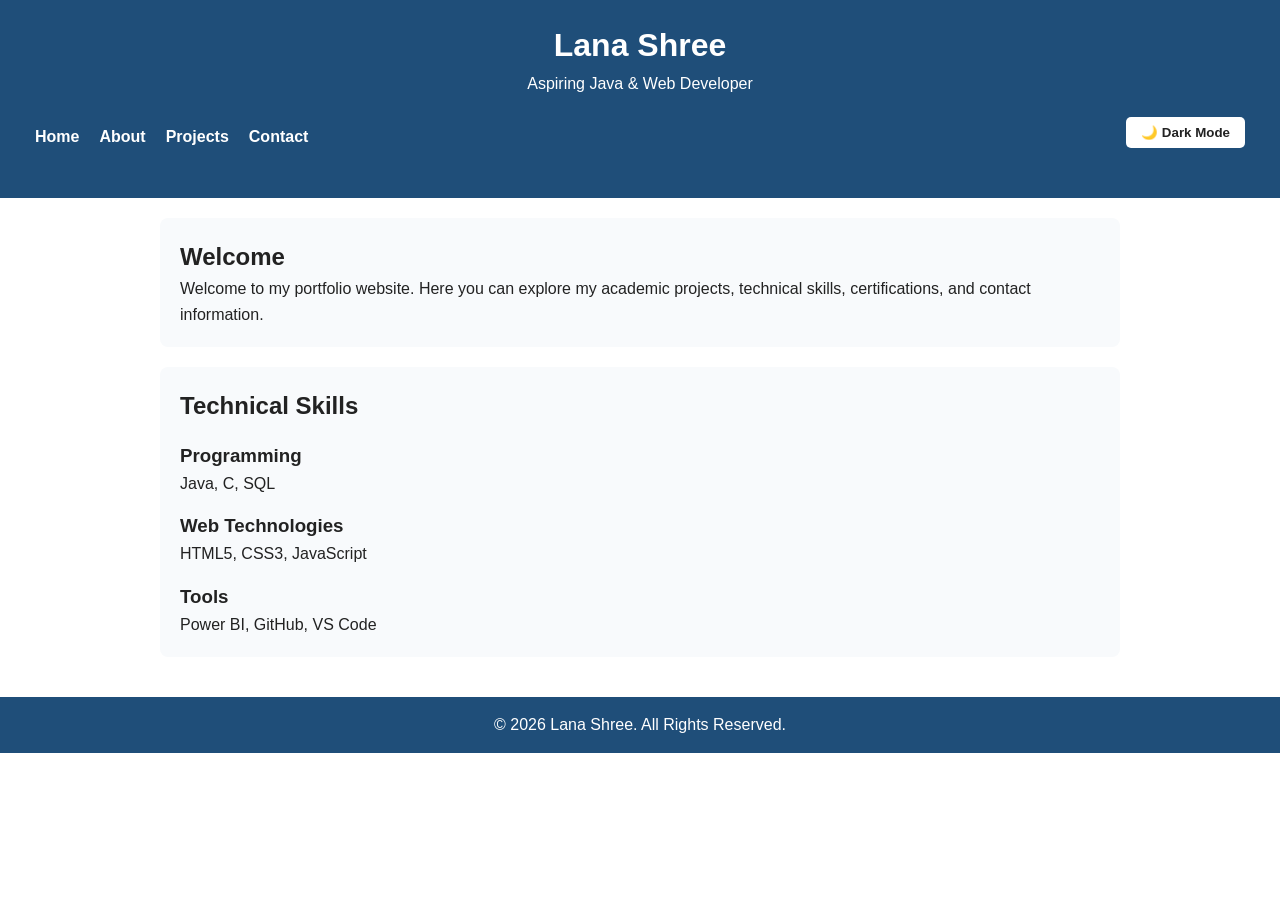
<file: index.html>
<!DOCTYPE html>
<html lang="en">
<head>
    <meta charset="UTF-8">
    <meta name="viewport" content="width=device-width, initial-scale=1.0">

    <!-- SEO Meta Tags -->
    <title>Lana Shree | Portfolio</title>
    <meta name="description"
        content="Personal portfolio of Lana Shree showcasing skills, projects, certifications, and contact information.">

    <meta name="keywords"
        content="Portfolio, Java Developer, Web Developer, Student Portfolio">

    <meta name="author" content="Lana Shree">

    <link rel="stylesheet" href="css/style.css">
</head>
<body>

<header role="banner">
    <h1>Lana Shree</h1>
    <p>Aspiring Java & Web Developer</p>

    <nav aria-label="Main Navigation">
        <ul>
            <li><a href="index.html" aria-current="page">Home</a></li>
            <li><a href="about.html">About</a></li>
            <li><a href="projects.html">Projects</a></li>
            <li><a href="contact.html">Contact</a></li>
        </ul>
        <button id="theme-toggle">
  🌙 Dark Mode
</button>
    </nav>
</header>

<main>

<section aria-labelledby="welcome-heading">
    <h2 id="welcome-heading">Welcome</h2>
    <p>
        Welcome to my portfolio website. Here you can explore my
        academic projects, technical skills, certifications, and
        contact information.
    </p>
</section>

<section aria-labelledby="skills-heading">
    <h2 id="skills-heading">Technical Skills</h2>

    <article>
        <h3>Programming</h3>
        <p>Java, C, SQL</p>
    </article>

    <article>
        <h3>Web Technologies</h3>
        <p>HTML5, CSS3, JavaScript</p>
    </article>

    <article>
        <h3>Tools</h3>
        <p>Power BI, GitHub, VS Code</p>
    </article>
</section>

</main>

<footer>
    <p>&copy; 2026 Lana Shree. All Rights Reserved.</p>
</footer>
<script src="js/script.js"></script>
</body>
</html>
</file>
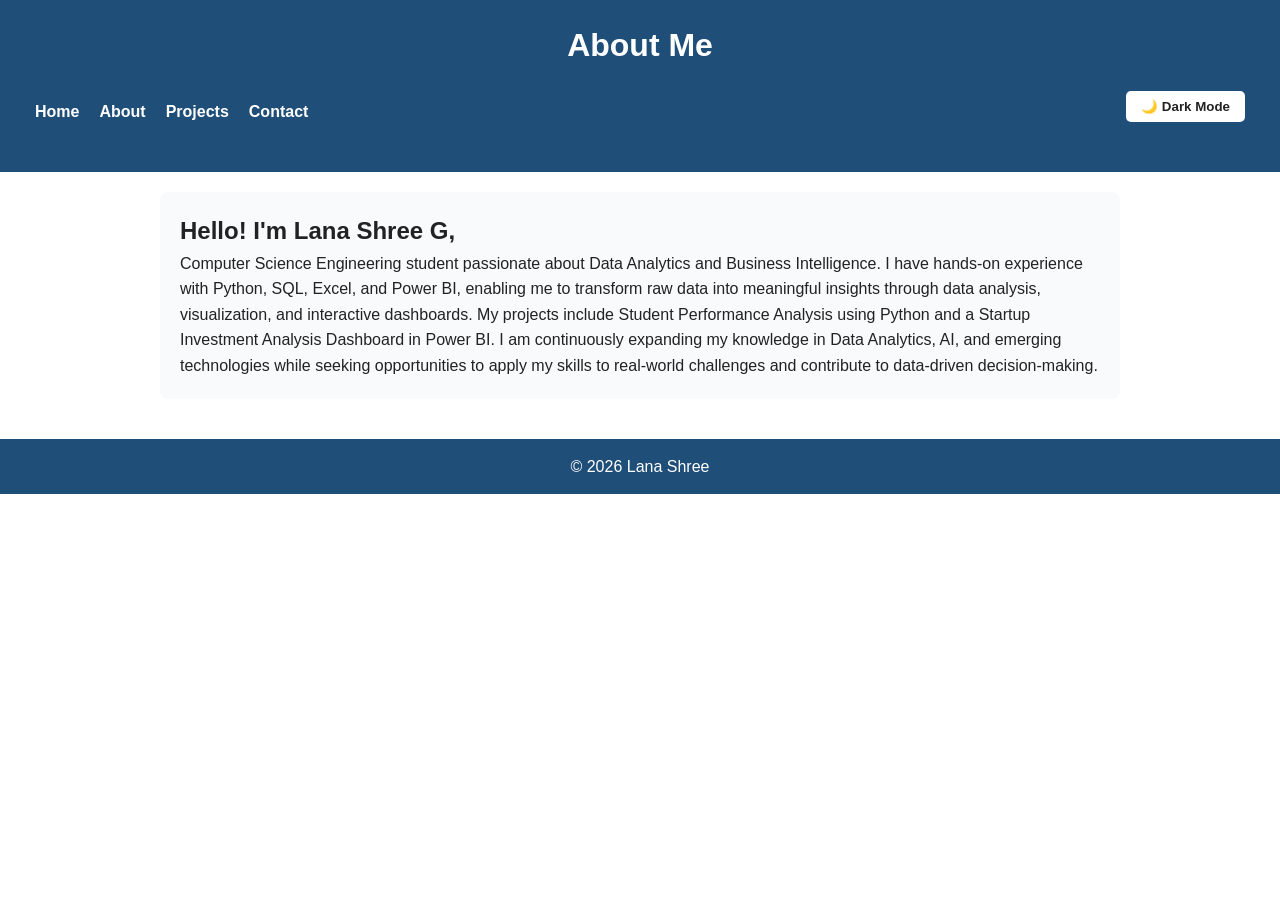
<file: about.html>
<!DOCTYPE html>
<html lang="en">
<head>
<meta charset="UTF-8">
<meta name="viewport" content="width=device-width, initial-scale=1.0">

<title>About | Lana Shree</title>

<meta name="description"
content="Learn more about Lana Shree and her technical background.">

<link rel="stylesheet" href="css/style.css">
</head>
<body>

<header>
    <h1>About Me</h1>

    <nav aria-label="Main Navigation">
        <ul>
            <li><a href="index.html">Home</a></li>
            <li><a href="about.html" aria-current="page">About</a></li>
            <li><a href="projects.html">Projects</a></li>
            <li><a href="contact.html">Contact</a></li>
        </ul>
        <button id="theme-toggle">
    🌙 Dark Mode
</button>
    </nav>
</header>

<main>

<section aria-labelledby="about-heading">
    <h2 id="about-heading">Hello! I'm Lana Shree G,</h2>

    <p>
        Computer Science Engineering student passionate about Data Analytics and Business Intelligence. I have hands-on experience with Python, SQL, Excel, and Power BI, enabling me to transform raw data into meaningful insights through data analysis, visualization, and interactive dashboards. My projects include Student Performance Analysis using Python and a Startup Investment Analysis Dashboard in Power BI. I am continuously expanding my knowledge in Data Analytics, AI, and emerging technologies while seeking opportunities to apply my skills to real-world challenges and contribute to data-driven decision-making.
    </p>

</section>

</main>

<footer>
    <p>&copy; 2026 Lana Shree</p>
</footer>
<script src="js/script.js"></script>
</body>
</html>
</file>
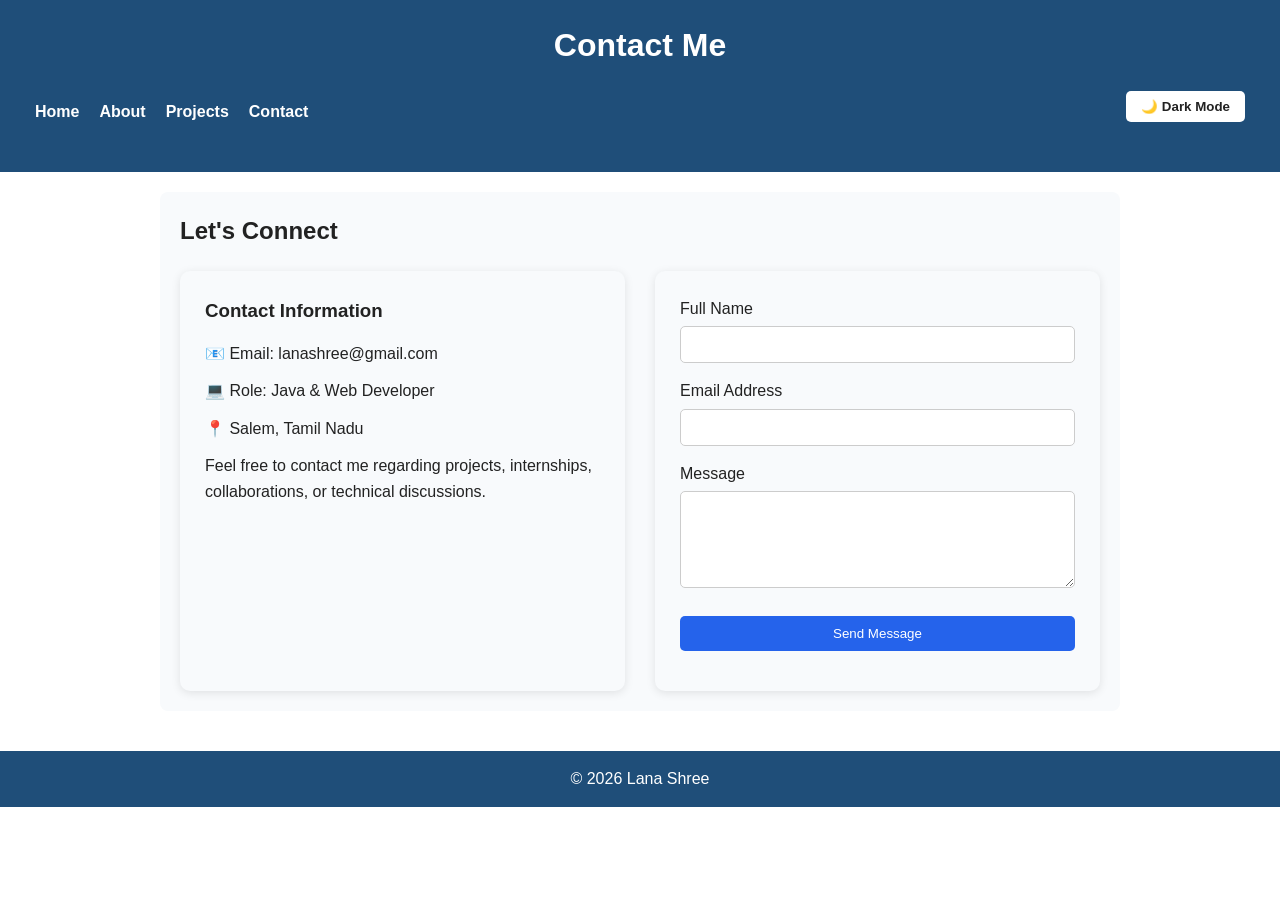
<file: contact.html>
<!DOCTYPE html>
<html lang="en">
<head>
<meta charset="UTF-8">
<meta name="viewport" content="width=device-width, initial-scale=1.0">

<title>Contact | Lana Shree</title>

<meta name="description"
content="Contact Lana Shree through the accessible contact form.">

<link rel="stylesheet" href="css/style.css">
</head>
<body>

<header>
    <h1>Contact Me</h1>

    <nav aria-label="Main Navigation">
        <ul>
            <li><a href="index.html">Home</a></li>
            <li><a href="about.html">About</a></li>
            <li><a href="projects.html">Projects</a></li>
            <li><a href="contact.html" aria-current="page">Contact</a></li>
        </ul>
        <button id="theme-toggle">
    🌙 Dark Mode
</button>
    </nav>
</header>

<main>
<section aria-labelledby="contact-heading">

<h2 id="contact-heading">Let's Connect</h2>

<div class="contact-container">

    <div class="contact-info">

        <h3>Contact Information</h3>

        <p>📧 Email: lanashree@gmail.com</p>

        <p>💻 Role: Java & Web Developer</p>

        <p>📍 Salem, Tamil Nadu</p>

        <p>
            Feel free to contact me regarding projects,
            internships, collaborations, or technical discussions.
        </p>

    </div>

    <div class="contact-form">

        <form action="#" method="post" aria-label="Contact Form">

            <div>
                <label for="name">Full Name</label>
                <input
                    type="text"
                    id="name"
                    name="name"
                    required
                    aria-required="true">
            </div>

            <div>
                <label for="email">Email Address</label>
                <input
                    type="email"
                    id="email"
                    name="email"
                    required
                    aria-required="true">
            </div>

            <div>
                <label for="message">Message</label>
                <textarea
                    id="message"
                    name="message"
                    rows="5"
                    required
                    aria-required="true"></textarea>
            </div>

            <button type="submit">
                Send Message
            </button>

        </form>

    </div>

</div>

</section>
</main>

<footer>
    <p>&copy; 2026 Lana Shree</p>
</footer>
<script src="js/script.js"></script>
</body>
</html>
</file>
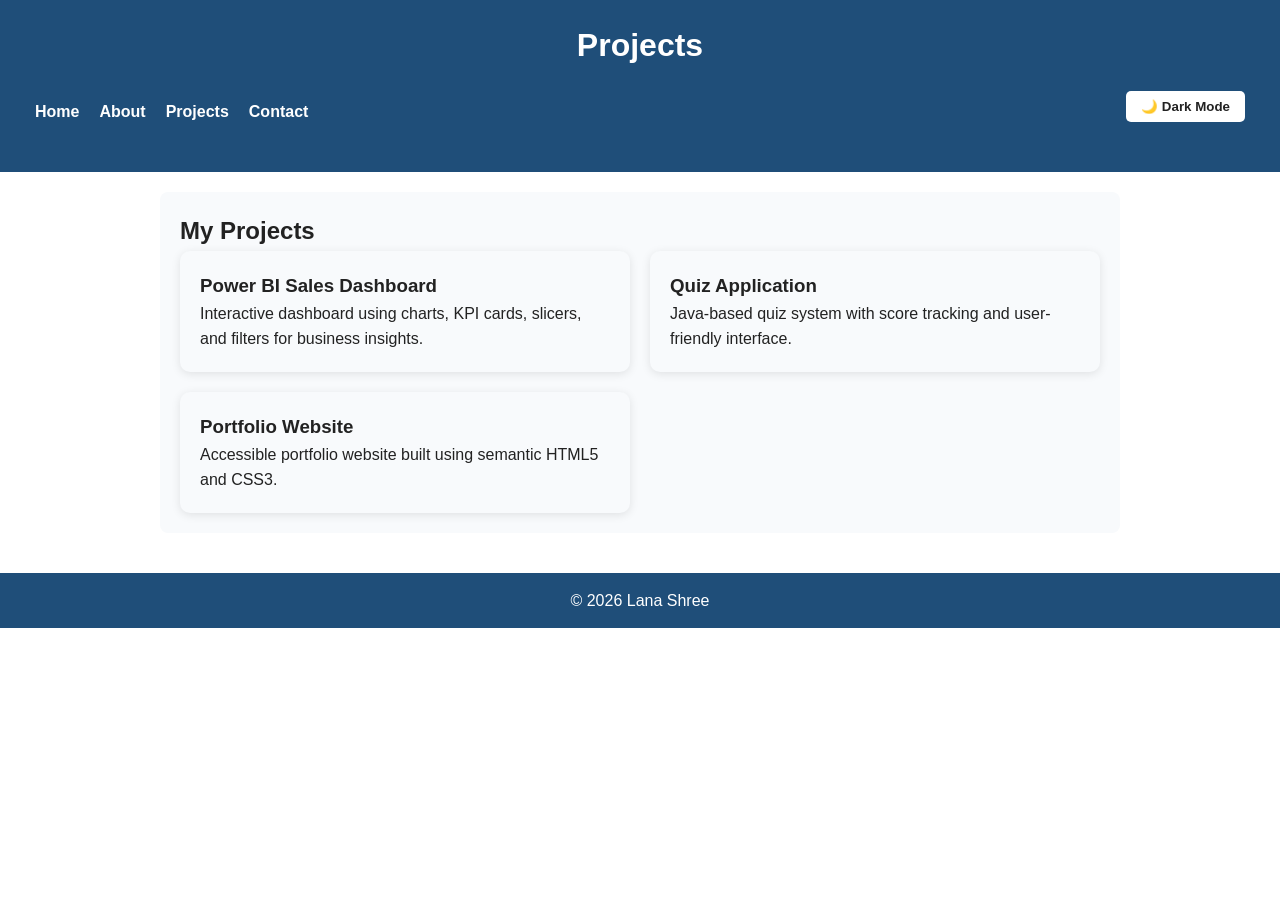
<file: projects.html>
<!DOCTYPE html>
<html lang="en">
<head>
<meta charset="UTF-8">
<meta name="viewport" content="width=device-width, initial-scale=1.0">

<title>Projects | Lana Shree</title>

<meta name="description"
content="Projects developed by Lana Shree.">

<link rel="stylesheet" href="css/style.css">
</head>

<body>

<header>
    <h1>Projects</h1>

    <nav aria-label="Main Navigation">
        <ul>
            <li><a href="index.html">Home</a></li>
            <li><a href="about.html">About</a></li>
            <li><a href="projects.html" aria-current="page">Projects</a></li>
            <li><a href="contact.html">Contact</a></li>
        </ul>
        <button id="theme-toggle">
    🌙 Dark Mode
</button>
    </nav>
</header>

<main>

<section aria-labelledby="project-heading">
    <h2 id="project-heading">My Projects</h2>

<div class="projects-container">

    <div class="card">
        <h3>Power BI Sales Dashboard</h3>
        <p>
            Interactive dashboard using charts, KPI cards,
            slicers, and filters for business insights.
        </p>
    </div>

    <div class="card">
        <h3>Quiz Application</h3>
        <p>
            Java-based quiz system with score tracking
            and user-friendly interface.
        </p>
    </div>

    <div class="card">
        <h3>Portfolio Website</h3>
        <p>
            Accessible portfolio website built using
            semantic HTML5 and CSS3.
        </p>
    </div>

</div>

</section>

</main>

<footer>
    <p>&copy; 2026 Lana Shree</p>
</footer>
<script src="js/script.js"></script>
</body>
</html>
</file>
<file: css/style.css>
/* =========================
   CSS VARIABLES (LIGHT MODE)
   ========================= */
:root {
    --bg-color: #ffffff;
    --text-color: #222222;
    --primary-color: #2563eb;
    --card-bg: #f8fafc;
    --header-footer: #1f4e79;
}

/* =========================
   DARK MODE VARIABLES
   ========================= */
[data-theme="dark"] {
    --bg-color: #121212;
    --text-color: #ffffff;
    --primary-color: #60a5fa;
    --card-bg: #1e293b;
    --header-footer: #0f172a;
}

/* =========================
   RESET
   ========================= */
* {
    margin: 0;
    padding: 0;
    box-sizing: border-box;
}

/* =========================
   SMOOTH SCROLL
   ========================= */
html {
    scroll-behavior: smooth;
}

/* =========================
   BODY
   ========================= */
body {
    background-color: var(--bg-color);
    color: var(--text-color);
    font-family: Arial, sans-serif;
    line-height: 1.6;
    transition:
        background-color 0.3s ease,
        color 0.3s ease;
}

/* =========================
   HEADER
   ========================= */
header {
    background: var(--header-footer);
    color: white;
    text-align: center;
    padding: 20px;
}

/* =========================
   NAVIGATION (FLEXBOX)
   ========================= */
nav {
    display: flex;
    justify-content: space-between;
    align-items: center;
    padding: 15px;
    flex-wrap: wrap;
}

nav ul {
    display: flex;
    gap: 20px;
    list-style: none;
    align-items: center;
}

nav a {
    color: white;
    text-decoration: none;
    transition: 0.3s;
    font-weight: bold;
}

nav a:hover {
    color: #ffd700;
}

/* =========================
   DARK MODE BUTTON
   ========================= */
#theme-toggle {
    width: auto;
    padding: 8px 15px;
    border: none;
    border-radius: 5px;
    cursor: pointer;
    background: white;
    color: #222;
    font-weight: bold;
}

/* =========================
   MAIN CONTENT
   ========================= */
main {
    max-width: 1000px;
    margin: auto;
    padding: 20px;
}

/* =========================
   SECTIONS
   ========================= */
section {
    background: var(--card-bg);
    padding: 20px;
    margin-bottom: 20px;
    border-radius: 8px;
    transition: 0.3s ease;
}

/* CONTACT PAGE DESIGN */

.contact-container{
    display:grid;
    grid-template-columns:1fr 1fr;
    gap:30px;
    margin-top:20px;
}

.contact-info{
    background:var(--card-bg);
    padding:25px;
    border-radius:10px;
    box-shadow:0 2px 10px rgba(0,0,0,0.1);
}

.contact-info h3{
    margin-bottom:15px;
}

.contact-info p{
    margin-bottom:12px;
}

.contact-form{
    background:var(--card-bg);
    padding:25px;
    border-radius:10px;
    box-shadow:0 2px 10px rgba(0,0,0,0.1);
}

.contact-form button{
    background:var(--primary-color);
}

.contact-form button:hover{
    transform:translateY(-2px);
}

/* Mobile View */

@media (max-width:768px){

    .contact-container{
        grid-template-columns:1fr;
    }

}

/* =========================
   PROJECTS GRID (CSS GRID)
   ========================= */
.projects-container {
    display: grid;
    grid-template-columns:
        repeat(auto-fit, minmax(300px, 1fr));
    gap: 20px;
}

/* =========================
   CARDS
   ========================= */
.card {
    background: var(--card-bg);
    padding: 20px;
    border-radius: 10px;
    box-shadow: 0 2px 10px rgba(0,0,0,0.1);
    transition:
        transform 0.3s ease,
        box-shadow 0.3s ease;
}

.card:hover {
    transform: translateY(-8px);
    box-shadow: 0 8px 20px rgba(0,0,0,0.15);
}

/* =========================
   ARTICLES
   ========================= */
article {
    margin-top: 15px;
}

/* =========================
   FORMS
   ========================= */
input,
textarea,
button {
    width: 100%;
    padding: 10px;
    margin-top: 5px;
    margin-bottom: 15px;
    border: 1px solid #ccc;
    border-radius: 5px;
}

button {
    cursor: pointer;
    background: var(--primary-color);
    color: white;
    border: none;
    transition: 0.3s;
}

button:hover {
    opacity: 0.9;
}

/* =========================
   ACCESSIBILITY
   ========================= */
a:focus,
button:focus,
input:focus,
textarea:focus {
    outline: 3px solid var(--primary-color);
    outline-offset: 3px;
}

/* =========================
   FOOTER
   ========================= */
footer {
    text-align: center;
    padding: 15px;
    background: var(--header-footer);
    color: white;
}

/* =========================
   MOBILE RESPONSIVE DESIGN
   ========================= */
@media (max-width: 768px) {

    nav {
        flex-direction: column;
        gap: 15px;
    }

    nav ul {
        flex-direction: column;
        text-align: center;
    }

    .projects-container {
        grid-template-columns: 1fr;
    }

    main {
        padding: 15px;
    }
}

/* =========================
   TABLET RESPONSIVE DESIGN
   ========================= */
@media (min-width: 769px) and (max-width: 1023px) {

    .projects-container {
        grid-template-columns:
            repeat(2, 1fr);
    }
}

/* =========================
   DESKTOP RESPONSIVE DESIGN
   ========================= */
@media (min-width: 1024px) {

    .projects-container {
        grid-template-columns:
            repeat(auto-fit, minmax(300px, 1fr));
    }
}
</file>
